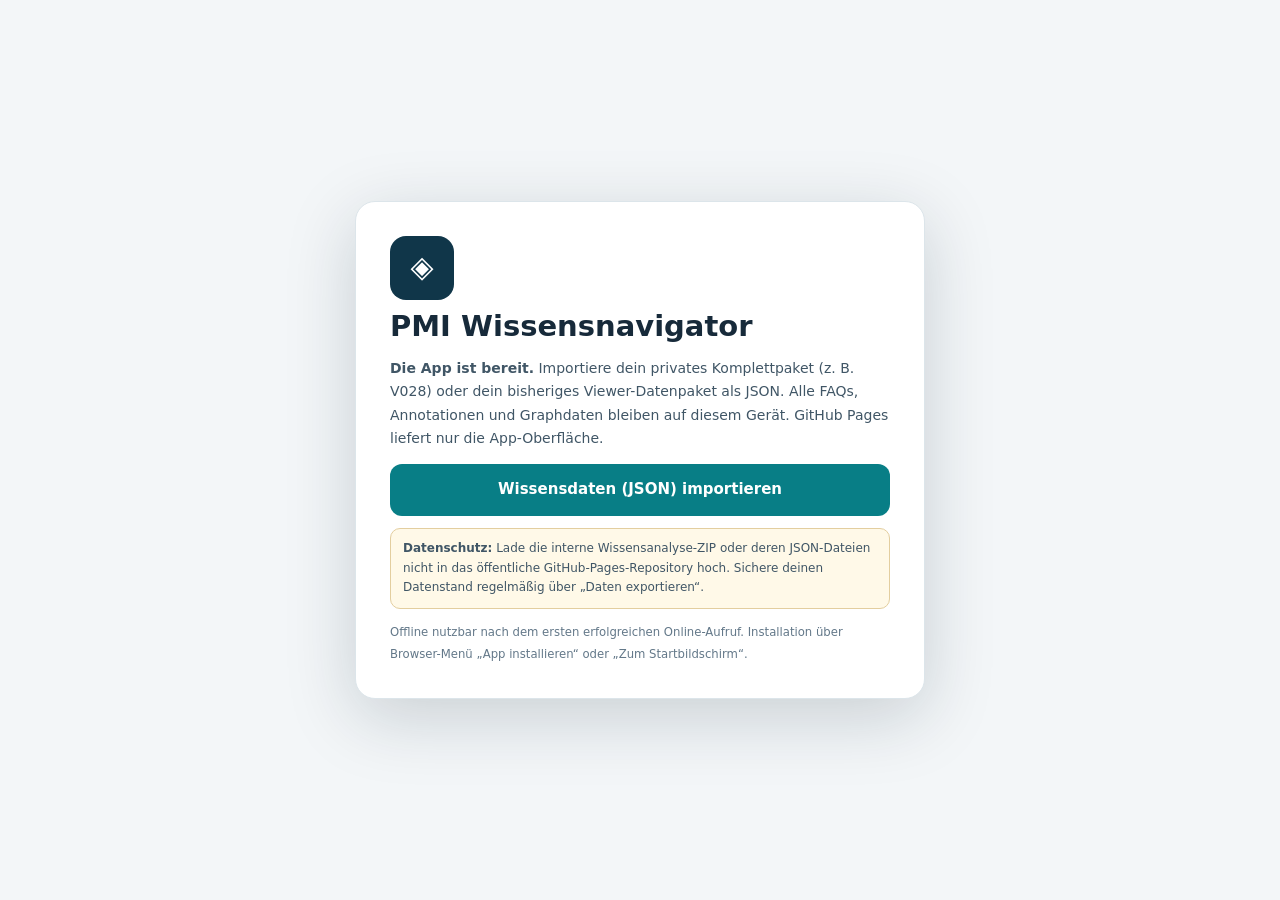
<file: index.html>
<!doctype html>
<html lang="de"><head><meta charset="utf-8"/><meta content="width=device-width,initial-scale=1" name="viewport"/><meta content="light" name="color-scheme"/><meta content="default-src 'none'; script-src 'self'; style-src 'self' 'unsafe-inline'; img-src 'self' data:; connect-src 'self'; font-src 'self' data:; manifest-src 'self'; worker-src 'self'; object-src 'none'; base-uri 'none'; form-action 'none'" http-equiv="Content-Security-Policy"/><title>PMI Wissensnavigator – PWA</title><meta name="app-build" content="pwa-flat-v029"/><link href="./viewer.css?build=031" rel="stylesheet"/><link href="./manifest.webmanifest" rel="manifest"/><link href="./icon-192.png" rel="apple-touch-icon"/><link href="./icon-192.png" rel="icon" type="image/png"/></head><body><section aria-label="Wissensdaten importieren" aria-modal="true" class="pwa-onboard" id="pwaWelcome" role="dialog"><div class="pwa-card"><div aria-hidden="true" class="pwa-appmark">◈</div><h1>PMI Wissensnavigator</h1><p><strong>Die App ist bereit.</strong> Importiere dein privates Komplettpaket (z. B. V028) oder dein bisheriges Viewer-Datenpaket als JSON. Alle FAQs, Annotationen und Graphdaten bleiben auf diesem Gerät. GitHub Pages liefert nur die App-Oberfläche.</p><button class="pwa-main-btn" id="pwaWelcomeImport" type="button">Wissensdaten (JSON) importieren</button><p class="pwa-warn"><strong>Datenschutz:</strong> Lade die interne Wissensanalyse-ZIP oder deren JSON-Dateien nicht in das öffentliche GitHub-Pages-Repository hoch. Sichere deinen Datenstand regelmäßig über „Daten exportieren“.</p><small>Offline nutzbar nach dem ersten erfolgreichen Online-Aufruf. Installation über Browser-Menü „App installieren“ oder „Zum Startbildschirm“.</small></div></section><div class="shell"><header class="top"><div class="brand"><div aria-hidden="true" class="logo">◇</div><div><strong>PMI Wissensnavigator</strong><small>FAQ · Menüs · Prozesse · Graph</small><div class="version-line"><span id="appVersionBadge" class="version-app">App V029</span><span id="dataVersionBadge">FAQ – · Prozesse –</span></div></div></div><div class="header-meta"><span class="header-tag" id="schemaTag">App V029</span><span class="header-tag" id="sourceTag">Noch keine Wissensdaten</span><span class="header-tag orange">Analyseentwurf · READ ONLY</span></div><details class="utility-menu"><summary aria-label="Werkzeuge öffnen">☰ <span>Menü</span></summary><div class="top-actions"><button class="btn darker" id="syncBtn" title="Editor-Rückexport prüfen und kontrolliert übernehmen">⇄ Editor synchronisieren</button><button class="btn darker" id="importBtn" title="Viewer-Datenpaket oder passende VV4-Annotations-Working-Source importieren">⇪ JSON importieren</button><button class="btn darker" id="exportBundle" title="Aktuellen geladenen Wissensstand als separate JSON herunterladen">⇩ Daten exportieren</button><button class="btn darker" id="exportWorkingSource" title="Reine VV4 Working Source herunterladen – Entwurf ohne Editor-Abnahme">⇩ VV4 Working Source</button><button class="btn darker" id="exportSyncAudit" title="Letzten Editor-Vergleich als JSON sichern">⇩ Sync-Prüfbericht</button><button class="btn darker" id="exportBackup" title="Viewer-Paket als Sicherheitskopie herunterladen">⇩ Backup</button><button class="btn darker" id="importExtensionBtn" title="Privates Menü-/Prozessregister lokal importieren">⇪ Menüs/Prozesse importieren</button><button class="btn darker" id="exportFullBackup" title="Wissensdaten inklusive Menü-/Prozessregistern sichern">⇩ Gesamtsicherung</button><button class="btn darker" id="exportAudit" title="Statischen Integritätsbericht herunterladen">⇩ Prüfnachweis</button><button class="btn darker" id="exportReview" title="Nur lokal vorgemerkte Prüfpunkte exportieren">Prüfpunkte ⇩</button><button class="btn darker" id="printBtn">Drucken</button><input accept=".json,application/json" class="hidden" id="fileImport" type="file"/><input accept=".json,application/json" class="hidden" id="syncImport" type="file"/><input accept=".json,application/json" class="hidden" id="fileExtension" type="file"/><div class="pwa-version-panel"><strong>Versionsübersicht</strong><p id="versionDetail">App V031 · FAQ-Daten noch nicht geladen · Prozessdaten noch nicht geladen</p><p id="releaseStatus" role="status" aria-live="polite">Online-Version noch nicht geprüft</p><button type="button" class="btn darker" id="pwaCheckVersion">Online-Version prüfen</button><button type="button" class="btn darker" id="pwaUpdateNow" hidden>Update laden</button><small>App- und Datenversion sind unabhängig. Offline kann nicht geprüft werden, ob eine neuere App veröffentlicht wurde.</small></div><small class="pwa-menu-note" id="pwaLocalStatus">Wissensdaten werden nur auf diesem Gerät gespeichert.</small><button class="pwa-sec-btn" hidden="" id="pwaInstall" type="button">App installieren</button><button class="pwa-sec-btn" id="pwaClearLocal" type="button">Lokale Wissensdaten löschen</button></div></details></header>
<div class="nav-wrap"><button class="nav-scroll nav-prev" type="button" aria-label="Vorherige Ansichten anzeigen" title="Navigationsleiste nach links">‹</button><nav aria-label="Hauptansichten, horizontal scrollbar" class="nav" id="mainNavigation"><button aria-label="FAQs" class="nav-btn active" data-view="faq" type="button"><span aria-hidden="true" class="nav-icon">▤</span><span class="nav-label">FAQs</span><span class="nav-count" id="navFaqCount">15</span></button><button aria-label="Objekte" class="nav-btn" data-view="objects" type="button"><span aria-hidden="true" class="nav-icon">▦</span><span class="nav-label">Objekte</span><span class="nav-count" id="navObjectsCount">60</span></button><button aria-label="Graph" class="nav-btn" data-view="graph" type="button"><span aria-hidden="true" class="nav-icon">◎</span><span class="nav-label">Graph</span><span class="nav-count" id="navGraphCount">118</span></button><button aria-label="Menüpunkte" class="nav-btn" data-view="menus" type="button"><span aria-hidden="true" class="nav-icon">☷</span><span class="nav-label">Menüs</span><span class="nav-count" id="navMenuCount">0</span></button><button aria-label="Teilprozesse" class="nav-btn" data-view="processes" type="button"><span aria-hidden="true" class="nav-icon">⇢</span><span class="nav-label">Prozesse</span><span class="nav-count" id="navProcessCount">0</span></button><button aria-label="Prüfung" class="nav-btn" data-view="quality" type="button"><span aria-hidden="true" class="nav-icon">◈</span><span class="nav-label">Prüfung</span></button><button aria-label="Quellen" class="nav-btn" data-view="sources" type="button"><span aria-hidden="true" class="nav-icon">▥</span><span class="nav-label">Quellen</span></button><div class="spacer"></div><span class="counter">Strg + K: Suche</span></nav><button class="nav-scroll nav-next" type="button" aria-label="Weitere Ansichten anzeigen" title="Navigationsleiste nach rechts">›</button></div>
<main class="work"><aside aria-label="Suche und Treffer" class="pane left-pane"><div class="pane-header"><h2 id="leftTitle">FAQ-Katalog</h2><div class="sub" id="leftIntro">Fachfragen durchsuchen</div></div><div class="scroll"><div class="pad"><div class="searchrow"><input aria-label="Boolesche Suche" id="query" placeholder="Suche: Begriff#weiterer Begriff" spellcheck="false"/><button id="insertAnd" title="UND (#) einfügen" type="button">#</button><button id="insertOr" title="ODER (|) einfügen" type="button">|</button><button id="clearQuery" title="Schnellsuche löschen" type="button">×</button></div><div class="row end scope-actions"><span class="counter"># UND · | ODER · \# wörtlich</span><span class="counter" id="matchCount">15 / 15 Fragen</span></div><div class="field" id="menuFilters" hidden><label for="menuGroup">Menügruppe</label><select id="menuGroup"><option value="all">Alle Gruppen</option></select><p class="counter">Statische Katalogauswertung – keine Live-Rollenprüfung.</p></div><details class="filter-disclosure" id="faqFilterPanel"><summary>Filter, Suchbereich und Sortierung</summary><div class="field"><label for="scope">Suchbereich</label><select id="scope"><option value="all">Alle Inhalte</option><option value="title">Nur Fragen</option><option value="id">Nur FAQ-ID</option><option value="user">Einfach erklärt</option><option value="tech">Technik</option><option value="review">Prüfung</option><option value="source">Quellen</option><option value="object">Objekte</option></select></div><div class="row" style="margin-top:9px"><label style="font-size:12px"><input id="exact" type="checkbox"/> Technische Zeichen exakt vergleichen</label></div><div class="field"><label for="category">Themenbereich</label><select id="category"><option value="all">Alle Bereiche</option><option value="ST">SmartTable (ST)</option><option value="VV4">VV4</option><option value="CFG">Konfiguration (CFG)</option><option value="GOV">Governance (GOV)</option></select></div><div class="field"><label for="proof">Prüfstatus</label><select id="proof"><option value="all">Alle Prüfstände</option><option value="openbrowser">Browser-Nachweis offen</option><option value="opensql">SQL-Live-Nachweis offen</option><option value="openeditor">Editor-Import offen</option><option value="unclassified">PMI-Qualität nicht klassifiziert</option><option value="reviewed">Durch Nutzer freigegeben</option></select></div><div class="field"><label for="sort">Sortierung</label><select id="sort"><option value="id">FAQ-Kennung</option><option value="title">Fragetitel</option><option value="category">Kategorie</option></select></div><div class="filterline"><div class="row end"><span class="filter-title">Erweiterte Bedingungen</span><button class="btn tiny" id="addCondition" type="button">+ Bedingung</button></div><div class="field" style="margin-top:8px"><label for="advancedJoin">Verknüpfung</label><select id="advancedJoin"><option value="all">Alle Bedingungen (UND)</option><option value="any">Eine Bedingung (ODER)</option></select></div><div id="advancedRows"></div><button class="btn" id="resetAll" style="width:100%" type="button">Alle Filter zurücksetzen</button></div><div class="notice">Keine Produktivverbindung. PMI-Abdeckung noch nicht benotet.</div><div class="error hidden" id="importError"></div></details></div><div id="processLevels" class="process-levels" role="group" aria-label="Prozessebene wählen" hidden><button class="process-level-button" type="button" data-process-level="families">Gesamtprozesse</button><button class="process-level-button" type="button" data-process-level="parts">Teilprozesse</button></div><div class="result-list" id="resultList"></div></div></aside>
<section aria-label="Wissensinhalt" class="pane mid-pane" id="detail"><div class="empty">Wissensdaten werden geöffnet …</div></section>
<aside aria-label="Quellen und Kontext" class="pane right-pane"><div class="pane-header"><h2>Kontext &amp; Nachweise</h2><div class="sub">Quellen, Objekte, Prüfgrenzen</div></div><div class="scroll pad" id="asideBody"></div></aside></main><footer class="statusbar"><span id="statusInfo">Wissensdaten werden geprüft …</span><span id="statusResult"></span><span id="loadedFile" style="margin-left:auto">Eingebetteter Wissensstand</span><span>Offline · nur lesend · nicht zur Drittweitergabe freigegeben</span></footer></div>
<dialog aria-labelledby="syncTitle" aria-modal="true" class="sync-dialog" id="syncDialog"><div class="sync-head"><h2 id="syncTitle">Editor-Rückexport prüfen</h2><small>Vergleich vor der Übernahme · keine automatische Änderung</small></div><div class="sync-body"><p class="sync-file" id="syncImportName"></p><div id="syncResult"></div></div><div class="sync-actions"><label><input id="syncApprove" type="checkbox"/><span id="syncApproveLabel">Ich möchte diese geprüfte Rückexport-Datei übernehmen.</span></label><button class="btn" id="syncExportReport" type="button">Prüfbericht speichern</button><button class="btn" id="syncCancel" type="button">Abbrechen</button><button class="btn primary" disabled="" id="syncApply" type="button">Geprüfte Daten übernehmen</button></div></dialog><div class="error hidden" id="criticalError" style="position:fixed;top:75px;right:15px;z-index:1000"></div><div aria-live="polite" class="toast hidden" id="toast" role="status"></div><script defer="True" src="./vis-network.min.js?build=031"></script><script defer="True" src="./sync-core.js?build=031"></script><script defer="True" src="./viewer.js?build=031"></script></body></html>
</file>
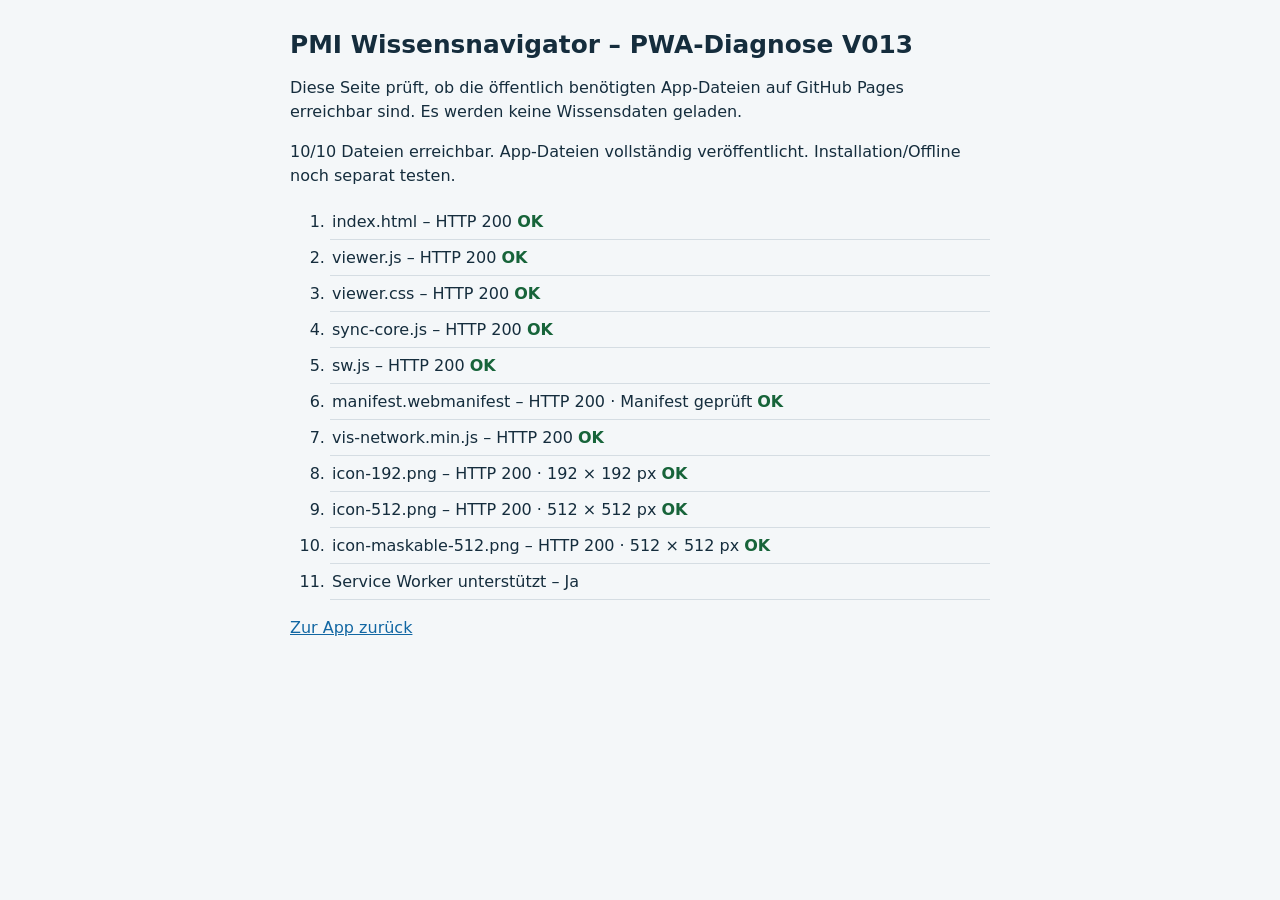
<file: diagnose.html>
<!doctype html>
<html lang="de"><head><meta charset="utf-8"><meta name="viewport" content="width=device-width,initial-scale=1"><title>PMI PWA – Diagnose V013</title><meta http-equiv="Content-Security-Policy" content="default-src 'none'; script-src 'self'; style-src 'self' 'unsafe-inline'; connect-src 'self'; img-src 'self' data:; base-uri 'none'; form-action 'none'"><style>body{font:16px system-ui,Arial,sans-serif;background:#f4f7f9;color:#152d3d;max-width:700px;margin:30px auto;padding:0 18px}h1{font-size:1.55rem}p{line-height:1.5}li{padding:8px 2px;border-bottom:1px solid #d5dde3}strong.ok{color:#17643a}strong.no{color:#ad2531}strong.pending{color:#596876}a{color:#1267a3}</style></head><body><h1>PMI Wissensnavigator – PWA-Diagnose V013</h1><p>Diese Seite prüft, ob die öffentlich benötigten App-Dateien auf GitHub Pages erreichbar sind. Es werden keine Wissensdaten geladen.</p><p id="summary">Prüfung läuft …</p><ol id="results"></ol><p><a href="./">Zur App zurück</a></p><script src="./diagnose.js" defer></script></body></html>
</file>
<file: viewer.css>
:root{--ink:#172a3a;--muted:#627789;--navy:#122b3d;--deep:#0d2333;--teal:#087e86;--teal-soft:#e1f5f3;--paper:#f3f6f8;--white:#fff;--line:#dce5ea;--warn:#9c6117;--warn-bg:#fff4df;--shadow:0 12px 36px rgba(16,45,65,.08);--r:13px}*{box-sizing:border-box}html,body{height:100%;margin:0}body{font:14px/1.55 system-ui,-apple-system,'Segoe UI',sans-serif;background:var(--paper);color:var(--ink)}button,input,select,textarea{font:inherit}button{cursor:pointer}button:disabled{opacity:.5;cursor:not-allowed}button:focus-visible,input:focus-visible,select:focus-visible,textarea:focus-visible{outline:3px solid #40b9b9;outline-offset:2px}button{border:1px solid transparent;background:none;color:inherit}a{color:var(--teal);text-decoration:none}a:hover{text-decoration:underline}kbd{font:11px monospace;border:1px solid #c6d1d9;background:#f7f9fa;padding:2px 4px;border-radius:4px}.shell{height:100%;display:flex;flex-direction:column;min-height:600px}.top{background:var(--navy);color:#eef5f6;display:flex;align-items:center;gap:18px;padding:13px 20px;min-height:74px}.brand{display:flex;align-items:center;gap:11px;min-width:245px}.logo{background:linear-gradient(140deg,#0faba8,#0a7178);width:40px;height:40px;display:grid;place-items:center;border-radius:12px;font-size:24px;font-weight:800}.brand strong{font-size:16px;letter-spacing:-.4px}.brand small{display:block;color:#bacbd4}.header-meta{display:flex;gap:7px;flex-wrap:wrap;align-items:center;flex:1}.header-tag{font-size:11px;border:1px solid #496375;border-radius:50px;padding:3px 9px;color:#cbdce3}.header-tag.orange{color:#ffd5a3;border-color:#81664e}.top-actions{display:flex;gap:7px;flex-wrap:wrap;justify-content:flex-end}.btn{border:1px solid var(--line);background:#fff;padding:8px 12px;border-radius:9px;font-weight:600;font-size:12px;white-space:nowrap}.btn:hover{border-color:#7eb9bc;background:#f6fbfb}.btn.darker{color:#e7f2f3;background:#204253;border-color:#456576}.btn.active{background:var(--teal);border-color:var(--teal);color:#fff}.btn.primary{background:var(--teal);color:#fff;border-color:var(--teal)}.btn.tiny{padding:5px 8px}.nav{display:flex;background:#fff;border-bottom:1px solid var(--line);padding:0 18px;gap:3px;align-items:center;min-height:48px;overflow-x:auto}.nav-btn{border-radius:0;border-bottom:3px solid transparent;padding:12px 17px 10px;color:#506576;font-weight:650;white-space:nowrap}.nav-btn:hover{background:#f7fafb;color:var(--ink)}.nav-btn.active{color:var(--teal);border-bottom-color:var(--teal)}.nav .spacer{flex:1}.work{display:grid;grid-template-columns:minmax(275px,330px) minmax(380px,1fr) minmax(250px,305px);gap:14px;padding:14px;overflow:hidden;flex:1;min-height:0}.pane{background:#fff;border:1px solid var(--line);border-radius:var(--r);overflow:hidden;box-shadow:var(--shadow);display:flex;flex-direction:column;min-width:0;min-height:0}.pane-header{padding:15px 16px 10px;border-bottom:1px solid var(--line)}.pane-header h2{font-size:15px;margin:0;letter-spacing:-.2px}.pane-header .sub{color:var(--muted);font-size:11px;margin-top:2px}.scroll{overflow:auto;min-height:0;flex:1;scrollbar-color:#b5c5ce transparent}.pad{padding:16px}.searchrow{display:flex;border:1px solid #cbdbe1;border-radius:10px;overflow:hidden;background:#fff}.searchrow:focus-within{outline:2px solid #48aeb2}.searchrow input{padding:11px;border:0;outline:0;min-width:0;flex:1;width:100%}.searchrow button{background:#eef4f5;padding:4px 9px;border-left:1px solid #dde8e9;font-weight:800}.field{display:flex;flex-direction:column;gap:5px;margin-top:12px}.field label,.filter-title{font-size:11px;font-weight:750;text-transform:uppercase;letter-spacing:.6px;color:#708493}.field select,.field input,.field textarea{width:100%;padding:8px 9px;border:1px solid #cbdbe1;border-radius:7px;background:#fff;color:var(--ink)}.row{display:flex;align-items:center;gap:8px;flex-wrap:wrap}.row.end{justify-content:space-between}.scope-actions{display:flex;gap:5px;align-items:center;margin-top:9px}.counter{color:var(--muted);font-size:12px}.filterline{border-top:1px solid var(--line);margin-top:15px;padding-top:13px}.filters-more{margin-top:9px}.filtergroup{border:1px solid var(--line);border-radius:9px;padding:8px;margin:9px 0;background:#fbfcfd}.filtergroup select{font-size:12px}.filteritem{display:grid;grid-template-columns:1fr 1fr auto;gap:4px;margin-top:7px}.filteritem input{grid-column:1 / span 2}.result-list{padding:4px 8px 15px}.result{width:100%;text-align:left;display:block;padding:12px 11px;border:1px solid transparent;border-bottom-color:#e7eff3;border-radius:10px;margin:3px 0;transition:background .15s}.result:hover{background:#f5faf9}.result.selected{background:var(--teal-soft);border-color:#9ddad4}.result .id{font:700 11px ui-monospace,Consolas,monospace;color:var(--teal);letter-spacing:.1px}.result h4{font-size:13px;line-height:1.43;margin:5px 0}.result .summary{font-size:11px;color:var(--muted);display:-webkit-box;-webkit-line-clamp:2;-webkit-box-orient:vertical;overflow:hidden}.badges{display:flex;gap:5px;flex-wrap:wrap;margin-top:7px}.chip{display:inline-flex;align-items:center;background:#edf3f5;color:#536a7b;border-radius:6px;padding:2px 7px;font-size:10px;font-weight:650;max-width:100%;overflow-wrap:anywhere}.chip.warn{background:var(--warn-bg);color:var(--warn)}.chip.green{background:var(--teal-soft);color:var(--teal)}.chip.key{font-family:ui-monospace,Consolas,monospace}.detail-top{background:linear-gradient(135deg,#f7fbfb,#fff);padding:20px 22px;border-bottom:1px solid var(--line)}.eyebrow{font-size:11px;letter-spacing:1px;text-transform:uppercase;font-weight:800;color:var(--teal)}.detail-top h1{margin:8px 0 8px;font-size:23px;line-height:1.28;letter-spacing:-.7px}.detail-top .caption{font-size:12px;color:var(--muted)}.tabrow{display:flex;gap:5px;padding:11px 16px 0;border-bottom:1px solid var(--line);overflow-x:auto}.tab{border-radius:8px 8px 0 0;padding:8px 11px;border:1px solid transparent;border-bottom:0;font-size:12px;font-weight:700;color:#5b7281;white-space:nowrap}.tab.active{background:var(--teal-soft);border-color:#b1dbd9;color:var(--teal)}.article{padding:18px 24px 36px;max-width:960px;margin:auto;width:100%}.callout{border-left:4px solid #e2ab58;background:#fff7e8;border-radius:8px;margin:0 0 15px;padding:10px 14px;font-size:12px;color:#75551b}.callout.info{border-left-color:var(--teal);background:#eef8f7;color:#20595b}.section-kicker{font-size:11px;color:#718794;letter-spacing:.6px;text-transform:uppercase;font-weight:800;margin-bottom:7px}.markdown{font-size:13px;line-height:1.7;overflow-wrap:anywhere}.markdown p{margin:9px 0}.markdown h1{font-size:21px}.markdown h2{font-size:18px;margin:19px 0 8px}.markdown h3{font-size:15px;margin:15px 0 5px}.markdown h4{font-size:13px;margin:13px 0 6px}.markdown ul,.markdown ol{padding-left:23px}.markdown li{margin:4px 0}.markdown pre{overflow:auto;background:#172b3b;color:#e9f3f4;padding:14px;border-radius:9px}.markdown code{background:#ebf1f4;border-radius:3px;padding:1px 4px;color:#244b60;white-space:pre-wrap;overflow-wrap:anywhere}.markdown pre code{background:none;color:inherit;padding:0;white-space:pre}.markdown table{border-collapse:collapse;width:100%;display:block;overflow-x:auto;margin:14px 0;font-size:12px}.markdown th,.markdown td{padding:8px 10px;border:1px solid #d9e3e8;text-align:left;min-width:85px;vertical-align:top}.markdown th{background:#ecf3f6}.markdown blockquote{margin:10px 0;padding:6px 14px;border-left:3px solid #91b4bb;color:#536a77}.markdown hr{border:0;border-top:1px solid #dce7eb;margin:17px 0}.aside-card{border:1px solid var(--line);border-radius:10px;padding:13px;margin:0 0 13px}.aside-card h3{font-size:12px;margin:0 0 9px}.aside-card p{font-size:12px;margin:6px 0;color:#4d6574}.aside-card .mono{font-size:11px;overflow-wrap:anywhere}.aside-list{padding:0;margin:0;list-style:none}.aside-list li{padding:7px 0;border-bottom:1px solid #edf2f4;font-size:11px}.aside-list li:last-child{border-bottom:0}.mono{font-family:ui-monospace,Consolas,monospace}.linklike{color:var(--teal);font-weight:600;padding:1px 3px;text-align:left;white-space:normal;overflow-wrap:anywhere}.linklike:hover{text-decoration:underline}.empty{padding:36px 16px;text-align:center;color:#6f8490}.empty b{display:block;color:var(--ink);margin-bottom:6px}.stats{display:grid;grid-template-columns:repeat(2,1fr);gap:9px}.stat{border:1px solid var(--line);border-radius:9px;padding:11px;background:#fafcfc}.stat b{display:block;font-size:21px;line-height:1.3;color:#1b5364}.stat small{color:var(--muted)}.status{color:#8e5612;font-weight:700}.graph-pane{padding:0;display:flex;flex-direction:column;flex:1;min-height:0}.graph-tools{padding:9px 14px;border-bottom:1px solid var(--line);display:flex;align-items:center;gap:8px;flex-wrap:wrap}.graph-tools select{padding:6px;border:1px solid #cbdbe1;border-radius:7px;background:#fff}.graph-canvas{flex:1;min-height:380px;background-image:radial-gradient(#d9e8eb 1px,transparent 1px);background-size:19px 19px}.graph-fallback{max-height:500px;overflow:auto;padding:10px}.graph-fallback .result{width:100%}.statusbar{height:34px;flex-shrink:0;background:#eaf1f3;border-top:1px solid #dae5e9;display:flex;gap:14px;align-items:center;padding:0 18px;color:#58707f;font-size:11px;white-space:nowrap;overflow:hidden}.notice{margin-top:7px;font-size:11px;color:#926219}.hidden{display:none!important}.error{background:#fff2ed;color:#953f25;border:1px solid #eac2af;border-radius:8px;padding:9px;margin:7px 0}.quality-row{padding:11px 0;border-bottom:1px solid var(--line)}.quality-row:last-child{border-bottom:0}.quality-row strong{display:block;font-size:13px}.quality-row small{color:var(--muted)}.source-line{padding:8px 0;border-bottom:1px solid #e8eef1;overflow-wrap:anywhere;font-size:11px}.toast{position:fixed;bottom:50px;right:20px;padding:12px 16px;color:white;background:#173c4b;border-radius:10px;box-shadow:var(--shadow);z-index:999;max-width:360px}.desktop-hide{display:none}@media(max-width:1170px){.work{grid-template-columns:minmax(240px,305px) 1fr}.right-pane{display:none}.top{flex-wrap:wrap;gap:9px}.header-meta{flex-basis:200px}.top-actions{margin-left:auto}}@media(max-width:710px){.shell{min-height:0}.top{padding:10px 12px}.brand{min-width:0}.brand strong{font-size:13px}.header-meta{display:none}.top-actions{width:100%;justify-content:flex-start}.top-actions .btn{padding:6px 9px}.nav{padding:0 6px;min-height:40px}.nav-btn{padding:8px 11px}.work{display:flex;flex-direction:column;overflow:auto;padding:9px;gap:8px}.left-pane{max-height:260px;flex-shrink:0}.mid-pane{min-height:500px;overflow:visible}.article{padding:15px}.detail-top{padding:15px}.detail-top h1{font-size:18px}.statusbar{height:auto;min-height:30px;padding:5px 9px;flex-wrap:wrap;white-space:normal}.right-pane{display:none}}@media print{.top,.nav,.left-pane,.right-pane,.statusbar,.tabrow,.btn{display:none!important}.work{display:block;overflow:visible;padding:0}.mid-pane{border:0;box-shadow:none}.scroll{overflow:visible}.article{max-width:none}}

.filter-disclosure{border:1px solid var(--line);border-radius:9px;padding:7px 9px;margin-top:13px}.filter-disclosure>summary{cursor:pointer;font-size:12px;font-weight:750;color:#496779;list-style-position:inside}.filter-disclosure[open]{background:#fbfcfd}.filter-disclosure[open]>summary{padding-bottom:7px;border-bottom:1px solid var(--line);margin-bottom:7px}

/* V008: smartphone-first, single-pane reading; tablet split; desktop retains triple-pane */
:root{--touch:44px}
.mobile-detailbar,.mobile-read-footer{display:none}
.utility-menu{display:flex;position:relative;align-items:center}
.utility-menu>summary{display:none;list-style:none}
.utility-menu>summary::-webkit-details-marker{display:none}
.utility-menu>.top-actions{display:flex}
.nav-icon{font-size:15px;margin-right:5px;font-weight:600}.nav-label{display:inline}.nav-count{font-size:11px;opacity:.65;margin-left:4px}
@media (min-width:720px){.utility-menu>.top-actions{display:flex!important}.utility-menu>summary{display:none!important}}
@media (min-width:720px) and (max-width:1050px){.work{grid-template-columns:minmax(260px,36%) minmax(0,1fr);gap:10px;padding:10px}.right-pane{display:none}.top{padding:10px 14px;gap:10px}.header-meta{display:none}.top-actions{gap:5px}.btn.darker{padding:7px 9px}.article{padding:18px}.detail-top{padding:16px}.graph-canvas{min-height:340px}}
@media (max-width:719px){
 html,body{height:100%;min-height:0;overscroll-behavior:none;overflow:hidden}
 body{font-size:15px;line-height:1.48}
 .shell{height:100vh;height:100dvh;min-height:0;max-height:100dvh;overflow:hidden}
 .top{order:0;flex:0 0 auto;flex-wrap:nowrap;gap:8px;min-height:57px;padding:8px 12px;position:relative;z-index:9}
 .brand{flex:1;min-width:0;gap:9px}.logo{height:36px;width:36px;font-size:20px;border-radius:10px;flex-shrink:0}
 .brand strong{font-size:14px;white-space:nowrap;letter-spacing:-.4px}.brand small{font-size:10px;white-space:nowrap}
 .header-meta{display:none}.header-tag{display:none}
 .utility-menu{flex-shrink:0;position:relative;z-index:60}
 .utility-menu>summary{display:flex;gap:5px;align-items:center;justify-content:center;cursor:pointer;min-height:44px;padding:6px 11px;font-size:12px;border-radius:9px;border:1px solid #527181;background:#244454;color:#fff;font-weight:700}
 .utility-menu>.top-actions{display:none;position:absolute;top:calc(100% + 7px);right:0;width:min(270px,calc(100vw - 24px));background:#fff;box-shadow:0 14px 45px rgba(6,34,45,.26);border:1px solid var(--line);border-radius:12px;padding:9px;gap:6px;flex-direction:column;align-items:stretch}
 .utility-menu[open]>.top-actions{display:flex}.utility-menu .btn.darker{color:var(--ink);background:#f5fafb;border-color:#d7e3e6;text-align:left;font-size:13px;min-height:44px;padding:10px 12px}
 .nav{order:3;z-index:10;display:grid;grid-template-columns:repeat(5,minmax(0,1fr));align-items:stretch;gap:0;flex:0 0 auto;width:100%;height:calc(63px + env(safe-area-inset-bottom,0px));min-height:0;padding:0 3px env(safe-area-inset-bottom,0px);overflow:hidden;background:#fff;border-top:1px solid #dde7eb;border-bottom:0;box-shadow:0 -5px 23px rgba(17,47,63,.07)}
 .nav-btn{min-width:0;display:flex;flex-direction:column;justify-content:center;align-items:center;gap:2px;min-height:58px;padding:6px 1px 5px;border:0;border-top:3px solid transparent;border-radius:0;color:#586d7a;font-weight:700;font-size:11px}
 .nav-btn.active{border-top-color:var(--teal);border-bottom-color:transparent;background:#f0f9f8;color:#0a696e}
 .nav-icon{font-size:20px;line-height:1.1;margin:0}.nav-label{line-height:1.2}.nav-count,.nav .spacer,.nav .counter{display:none}
 .work{order:2;flex:1;min-height:0;min-width:0;position:relative;overflow:hidden;display:block;padding:0;margin:0;background:#fff}
 .left-pane,.mid-pane{position:absolute;inset:0;height:100%;max-height:none;min-height:0;width:100%;max-width:100%;margin:0;padding:0;box-shadow:none;border:0;border-radius:0;overflow:hidden;background:#fff}
 .right-pane{display:none!important}
 body[data-mobile-panel="list"] .left-pane{display:flex}
 body[data-mobile-panel="list"] .mid-pane{display:none}
 body[data-mobile-panel="detail"] .left-pane{display:none}
 body[data-mobile-panel="detail"] .mid-pane{display:flex;flex-direction:column}
 .left-pane .pane-header{padding:14px 16px 9px;flex-shrink:0}.pane-header h2{font-size:17px}.pane-header .sub{font-size:12px}
 .left-pane .scroll{overflow-y:auto;min-height:0;overscroll-behavior-y:contain;scrollbar-width:thin}
 .left-pane .pad{position:sticky;top:0;z-index:3;background:#fff;padding:9px 14px 11px;border-bottom:1px solid var(--line);box-shadow:0 3px 9px rgba(17,47,63,.035)}
 .searchrow{min-height:48px;border-radius:11px}.searchrow input{min-height:46px;font-size:16px;padding:9px 12px}.searchrow button{min-width:43px;min-height:44px;padding:4px 9px;font-size:17px}
 .scope-actions{margin-top:7px;gap:5px}.scope-actions .counter:first-child{display:none}.scope-actions #matchCount{display:block;font-size:12px;font-weight:650}
 .filter-disclosure{padding:0;margin-top:7px;border:0;border-radius:0}
 .filter-disclosure>summary{display:flex;align-items:center;justify-content:center;min-height:43px;border:1px solid var(--line);border-radius:8px;background:#f3f8f9;padding:7px 12px;color:#276874;font-size:13px;list-style:none;list-style-type:none}
 .filter-disclosure>summary::before{content:'⚙';margin-right:7px;font-size:17px}
 .filter-disclosure>summary::-webkit-details-marker{display:none}
 .filter-disclosure[open]{max-height:50dvh;overflow-y:auto;padding:6px 7px;background:#f9fbfc;border:1px solid var(--line);border-radius:10px}
 .filter-disclosure[open]>summary{position:sticky;top:-6px;z-index:4;background:#e6f2f2;border:0;border-bottom:1px solid var(--line);padding:8px;margin-bottom:4px}
 .filter-disclosure .field{margin-top:10px}.field select,.field input{font-size:16px;min-height:44px;padding:8px}
 .filteritem{grid-template-columns:1fr 1fr auto;gap:7px}.filteritem button{min-width:35px}.filteritem input{grid-column:1/-1}
 .filterline .btn{min-height:42px}.filtergroup select{font-size:15px}
 .result-list{padding:5px 12px 25px}.result{min-height:62px;padding:13px 13px;margin:4px 0;border:1px solid #e2eaee;border-radius:12px;box-shadow:0 1px 2px rgba(6,34,45,.025)}
 .result .id{font-size:11px}.result h4{font-size:15px;line-height:1.42;margin:6px 0 5px}.result .summary{font-size:12px}.result .chip{font-size:10px}
 .mobile-detailbar{display:flex;flex:0 0 auto;align-items:center;justify-content:space-between;gap:6px;padding:7px 12px;border-bottom:1px solid var(--line);background:#f8fbfb;min-height:52px}
 .mobile-back,.mobile-context{display:inline-flex;justify-content:center;align-items:center;gap:5px;border:1px solid #cfdee2;border-radius:9px;min-height:43px;padding:8px 10px;background:#fff;color:#265966;font-size:12px;font-weight:750}
 .mobile-context{background:#eaf7f5;border-color:#b9d9d4}.mobile-detailbar .mobile-position{color:#69818f;font-size:11px;white-space:nowrap}
 .detail-top{padding:15px 17px 12px;flex:0 0 auto}.detail-top h1{font-size:20px;line-height:1.33;margin:5px 0 7px}.detail-top .caption{font-size:11px;line-height:1.5}.detail-top .eyebrow{font-size:10px}
 .tabrow{display:grid;grid-template-columns:repeat(4,minmax(0,1fr));padding:0 8px;gap:0;overflow:hidden;flex:0 0 auto;background:#fff;border-bottom:1px solid var(--line)}
 .tab{min-height:49px;white-space:normal;line-height:1.22;font-size:12px;padding:9px 3px;border-radius:0;border:0;border-bottom:3px solid transparent;text-align:center}
 .tab.active{border:0;border-bottom:3px solid var(--teal);background:#eef8f7}
 .mid-pane>.scroll{overflow-y:auto;flex:1;min-height:0;overscroll-behavior-y:contain}
 .article{padding:18px 18px 36px;max-width:100%;margin:0}.markdown{font-size:15px;line-height:1.7}.markdown h2{font-size:18px}.markdown h3{font-size:16px}.markdown pre{font-size:12px;max-width:100%;overflow:auto}.markdown table{font-size:12px}.section-kicker{font-size:11px}.callout{font-size:12px;line-height:1.45;padding:10px 12px}
 .quality-row strong{font-size:14px}.aside-card p{font-size:13px}.chip{font-size:11px}
 .mobile-read-footer{display:flex;align-items:stretch;justify-content:space-between;gap:12px;border-top:1px solid var(--line);padding:14px 0 4px}
 .mobile-read-footer button{min-height:44px;flex:1;padding:8px;border:1px solid var(--line);border-radius:8px;font-size:13px;font-weight:650;background:#f4fafa}
 .mobile-read-footer button:disabled{opacity:.45}
 .graph-pane{height:100%;min-height:0;overflow:hidden}.graph-tools{gap:6px;padding:9px 10px;flex-shrink:0;overflow-y:auto;max-height:175px}.graph-tools select,.graph-tools .btn{font-size:13px;min-height:42px;padding:7px}.graph-tools label{font-size:12px}.graph-focus-legacy{display:none!important}.graph-tools input[type=checkbox]{min-width:20px;min-height:20px}
 .graph-canvas{min-height:160px;flex:1;touch-action:none}.graph-fallback{max-height:none;flex:1;min-height:0;overflow:auto}.graph-fallback .result{min-height:54px}
 .statusbar{display:none}.toast{bottom:calc(77px + env(safe-area-inset-bottom,0px));right:10px;left:10px;max-width:none;font-size:13px}
 .stats{grid-template-columns:repeat(2,minmax(0,1fr))}.stat b{font-size:19px}
}
@media(max-width:350px){.brand small{font-size:9px}.brand strong{font-size:12px}.nav-label{font-size:10px}.detail-top h1{font-size:18px}.mobile-detailbar .mobile-position{display:none}}
@media(prefers-reduced-motion:reduce){*,*::before,*::after{scroll-behavior:auto!important;transition-duration:.01ms!important;animation-duration:.01ms!important}}

/* V009: menu-only actions, keep mobile-first layouts from V008 */
@media(max-width:719px){.utility-menu>.top-actions{max-height:min(78dvh,570px);overflow-y:auto;overscroll-behavior:contain}}

/* V011: modal sync-preview - responsive, keyboard accessible, read-only until explicit approval. */
.sync-dialog{padding:0;border:1px solid #bdd6d8;border-radius:17px;width:min(94vw,790px);max-height:min(89dvh,860px);box-shadow:0 22px 75px rgba(10,35,47,.24);color:var(--ink);background:#fff}
.sync-dialog::backdrop{background:rgba(5,25,39,.58)}.sync-head{background:var(--navy);color:#f4fbff;padding:15px 20px}.sync-head h2{margin:0;font-size:18px}.sync-head small{color:#c9dce5}.sync-body{padding:15px 20px;overflow:auto;max-height:calc(89dvh - 205px);font-size:13px}.sync-state{padding:11px;border-radius:8px;font-weight:750;margin:8px 0}.sync-ready{background:#e1f5f3;color:#176a61}.sync-review{background:#fff4dc;color:#80540f}.sync-blocked{background:#fce7e8;color:#9a1b29}.sync-metrics{display:grid;grid-template-columns:repeat(5,minmax(0,1fr));gap:6px;margin:13px 0}.sync-metrics>div{background:#f2f7f9;border-radius:8px;padding:9px 5px;text-align:center}.sync-metrics b{font-size:18px;display:block}.sync-metrics small{display:block;font-size:10px;color:#617785}.sync-file,.sync-small{font-size:11px;overflow-wrap:anywhere;color:var(--muted)}.sync-group{padding:12px;background:#f8fafb;border-radius:9px;margin:11px 0}.sync-group h3{font-size:13px;margin:0 0 6px}.sync-group ul{margin:0;padding-left:20px;font-size:12px;overflow-wrap:anywhere}.sync-group.bad{border-left:3px solid #bb3a46}.sync-group.review{border-left:3px solid #c18d35}.sync-group.note{border-left:3px solid #468e9b}.sync-actions{display:flex;gap:8px;flex-wrap:wrap;padding:12px 17px;border-top:1px solid var(--line);background:#f9fbfc;align-items:center}.sync-actions label{display:flex;align-items:center;gap:7px;flex:1 1 100%;font-size:12px}.sync-actions input{min-width:20px;min-height:20px}.sync-actions button{min-height:42px}.sync-actions .btn.primary{margin-left:auto}
@media(max-width:719px){.sync-dialog{width:100vw;max-width:100vw;max-height:96dvh;height:96dvh;border-radius:14px 14px 0 0;margin:auto 0 0}.sync-body{max-height:calc(96dvh - 236px);padding:14px}.sync-head{padding:13px 16px}.sync-metrics{grid-template-columns:repeat(3,1fr)}.sync-actions{padding:12px}.sync-actions .btn{flex:1;white-space:normal}}

/* V012 PWA Onboarding: mobile first, no knowledge included in publicly deployable shell. */
.pwa-onboard[hidden]{display:none!important}.pwa-onboard{position:fixed;inset:0;z-index:2000;background:#f3f6f8;display:flex;align-items:center;justify-content:center;padding:18px;overflow-y:auto}.pwa-card{width:min(570px,100%);background:white;box-shadow:0 18px 70px rgba(13,35,51,.18);border:1px solid #dce5ea;border-radius:20px;padding:clamp(20px,5vw,34px);color:#172a3a}.pwa-card h1{font-size:clamp(21px,5vw,29px);line-height:1.2;margin:9px 0}.pwa-card p{line-height:1.65;color:#405666}.pwa-appmark{width:64px;height:64px;border-radius:16px;background:#103649;color:white;display:grid;place-items:center;font-size:30px;font-weight:800}.pwa-main-btn{border:0;background:#087e86;color:white;min-height:52px;border-radius:12px;padding:12px 20px;font-weight:700;width:100%;font-size:15px}.pwa-main-btn:focus-visible{outline:3px solid #40b9b9}.pwa-warn{border:1px solid #e3ce9f;background:#fff9e8;border-radius:10px;padding:10px 12px;font-size:12px;color:#6f541f}.pwa-card small{color:#637889}.pwa-menu-note{font-size:11px;color:#a9c8c9;display:block;margin:5px 0}.pwa-sec-btn{width:100%;padding:8px 11px;text-align:left;background:#204253;color:white;border:1px solid #496375;border-radius:7px;margin-top:5px}#pwaInstall[hidden]{display:none!important}


/* V023: mobile-first menus and process cards. Existing FAQ/graph layout retained. */
.nav{overflow-x:auto;overscroll-behavior-x:contain;scrollbar-width:thin}
.nav-btn{flex-shrink:0}
.ext-article .ext-ref{display:block;width:100%;text-align:left;border:1px solid #cfdee5;border-radius:9px;background:#f5fafc;color:#1d5364;padding:11px 12px;margin:7px 0;line-height:1.35;cursor:pointer;min-height:44px}
.ext-article .ext-ref:hover,.ext-article .ext-ref:focus-visible{background:#eaf4f8;outline:2px solid #569aaa;outline-offset:1px}
.ext-article .ext-code{display:block;white-space:pre-wrap;overflow-wrap:anywhere;padding:12px;background:#f5f7f9;border:1px solid #dce5e9;border-radius:8px}
.ext-article .ext-proof{display:flex;flex-direction:column;gap:3px;background:#f6f8fa;padding:10px;border-radius:8px;margin:7px 0;overflow-wrap:anywhere}
.ext-article .ext-proof small,.ext-article .ext-muted{font-size:12px;color:#697983}
.ext-article .ext-steps{padding-left:26px;display:grid;gap:18px}
.ext-article .ext-steps>li{border-bottom:1px solid #e2ebf0;padding-bottom:14px}
.ext-article .ext-steps h3{font-size:15px;margin:0 0 8px}
.ext-article .ext-links{display:grid;gap:3px}
.ext-view #menuFilters{padding:10px 0}
.ext-view .aside-card code{overflow-wrap:anywhere}
@media(max-width:719px){.nav{gap:0;padding:2px 4px}.nav-btn{min-width:72px;padding:7px 10px}.nav-btn .nav-icon{font-size:18px}.ext-article{padding-bottom:72px}.ext-article .ext-ref{font-size:14px}}


/* V024 – Navigation in jeder Ausrichtung erreichbar; keine Desktop-Toolbar-Kollision. */
.nav-wrap{display:contents}
.nav-scroll{display:none}
.top{position:relative;z-index:100;min-width:0}
.brand{flex:0 1 auto;min-width:0}
.utility-menu{flex:0 0 auto;margin-left:auto;z-index:105}
.utility-menu>summary,.utility-menu>summary:not([hidden]){display:flex!important;align-items:center;justify-content:center;min-height:44px;padding:8px 14px;gap:6px;cursor:pointer;list-style:none;background:#244454;color:#fff;border:1px solid #527181;border-radius:10px;font-weight:700}
.utility-menu>.top-actions{display:none!important;position:absolute;z-index:110;top:calc(100% + 8px);right:0;width:min(335px,calc(100vw - 20px));max-height:min(78dvh,620px);overflow-y:auto;overscroll-behavior:contain;box-shadow:0 18px 50px rgba(8,36,51,.25);border:1px solid #d4e3e8;border-radius:12px;padding:10px;background:#fff;flex-direction:column;align-items:stretch;gap:6px;flex-wrap:nowrap}
.utility-menu[open]>.top-actions{display:flex!important}
.utility-menu .btn.darker{background:#f4f9fa;color:#173b4a;border-color:#d4e3e8;text-align:left;white-space:normal;min-height:42px}
.utility-menu .pwa-menu-note{color:#566d79;padding:7px 3px}
.utility-menu .pwa-sec-btn{color:#244454;background:#eff6f8;border-color:#d3e2e8}
.utility-menu #pwaClearLocal{color:#813b3e;background:#fff3f2}
@media(min-width:720px){.utility-menu>.top-actions{display:none!important}.utility-menu>summary{display:flex!important}.top{gap:12px}.nav{max-width:100%;scrollbar-width:thin}}
@media(max-width:719px){
 .nav-wrap{order:3;display:flex;flex:0 0 auto;align-items:stretch;width:100%;height:calc(65px + env(safe-area-inset-bottom,0px));background:#fff;min-width:0;border-top:1px solid #dde7eb}
 .nav{order:0;display:flex;flex:1 1 auto;min-width:0;width:auto;height:100%;padding:0 2px env(safe-area-inset-bottom,0px);gap:0;overflow-x:auto;overflow-y:hidden;overscroll-behavior-x:contain;scrollbar-width:none;-webkit-overflow-scrolling:touch;touch-action:pan-x;scroll-snap-type:x proximity;box-shadow:none;border:0}
 .nav::-webkit-scrollbar{display:none}
 .nav-btn{flex:0 0 84px;min-width:84px;width:84px;max-width:84px;scroll-snap-align:nearest;padding:5px 2px;min-height:60px}
 .nav-scroll{display:flex;align-items:center;justify-content:center;flex:0 0 25px;width:25px;color:#286574;background:#eef6f7;font-size:25px;border:0;border-radius:0;padding:0;z-index:3}
 .nav-scroll:disabled{opacity:.28}
 .nav-next{border-left:1px solid #dce6ea}.nav-prev{border-right:1px solid #dce6ea}
 .nav .spacer,.nav .counter{display:none}
 .nav-btn .nav-label{font-size:11px}
 .utility-menu>.top-actions{max-height:min(76dvh,540px)}
}
@media(min-width:720px) and (max-width:1100px){.top{padding:10px 13px}.brand{flex-shrink:1}.header-meta{display:none}.utility-menu{margin-left:auto}}
/* V024 – graph layout controls, process-graph visibility and compact mobile toolbar. */
.graph-status{font-size:11px;color:#5b7180;padding:5px 13px;border-bottom:1px solid #deeaed;background:#f6fafb;flex-shrink:0}
.graph-tools .graph-field{display:flex;flex-direction:column;gap:1px;font-size:11px;color:#526d7a;font-weight:700;min-width:115px;flex:1 1 115px}
.graph-tools .graph-field select{width:100%;font-weight:500}
.graph-tools .graph-field[hidden]{display:none}
.graph-tools .graph-check{display:inline-flex;align-items:center;gap:5px;font-size:12px}
@media(max-width:719px){.graph-tools{max-height:225px;gap:7px;overflow-y:auto}.graph-tools .graph-field{min-width:calc(50% - 8px);flex:1 1 calc(50% - 8px)}.graph-tools .graph-field select{font-size:14px;min-height:39px;padding:4px}.graph-tools .btn{min-height:39px}.graph-canvas{min-height:160px}}

/* Versteckte Auswahlfelder und PWA-Steuerelemente müssen unabhängig vom Layout verborgen bleiben. */
[hidden]{display:none!important}

/* V025 – Gruppennavigation und horizontal schwenkbare, barrierearme Swimlanes */
.graph-swimlanes{flex:1;min-height:250px;min-width:0;display:flex;flex-direction:column;overflow:hidden;background:#fff}
.lane-notice{background:#f3faf9;color:#355e67;border-bottom:1px solid #d6e9e7;font-size:12px;line-height:1.5;padding:11px 14px}
.lane-scroll{overflow:auto;flex:1;min-height:180px;min-width:0;overscroll-behavior-x:contain;scrollbar-color:#8cb4b9 #eff5f6}
.lane-scroll:focus-visible{outline:3px solid #128b93;outline-offset:-3px}
.lane-grid{display:grid;grid-template-columns:158px repeat(var(--step-count),minmax(194px,220px));grid-auto-rows:minmax(48px,auto);width:max-content;min-width:100%;padding-bottom:14px;background:repeating-linear-gradient(to right,#fff 0,#fff 218px,#f5f8f9 220px)}
.lane-corner,.lane-stephead{background:#eaf3f4;color:#345d66;font-weight:750;font-size:12px;display:flex;align-items:center;padding:11px;border-bottom:1px solid #d4e4e6}
.lane-corner,.lane-label{position:sticky;left:0;z-index:2;box-shadow:2px 0 6px #b8cbd044}
.lane-corner{z-index:3}
.lane-stephead{justify-content:center}
.lane-label{font-weight:750;font-size:12px;line-height:1.4;color:#1b5060;background:#ecf5f5;border-right:1px solid #c8dfe1;border-bottom:1px solid #d8e7e9;padding:12px 10px;display:flex;align-items:center;overflow-wrap:anywhere}
.lane-cell{padding:8px 6px;min-height:126px;border-bottom:1px solid #e0e9ed;display:flex;align-items:stretch}
.lane-card{width:100%;height:100%;background:#f2faf8;border:1px solid #80beb5;border-radius:9px;text-align:left;padding:11px;display:flex;flex-direction:column;gap:7px;color:#183a43;overflow-wrap:anywhere;box-shadow:0 2px 5px #29485414}
.lane-card:hover,.lane-card:focus-visible{background:#e1f4ee;border-color:#157f85;outline-offset:2px}
.lane-card .lane-number{font-size:11px;color:#126d76;font-weight:850}
.lane-card strong{font-size:12px;line-height:1.35}
.lane-card small{font-size:10px;color:#617981;line-height:1.3;margin-top:auto}
.lane-foot{font-size:11px;color:#587481;padding:10px 14px;border-top:1px solid #e4edef}
.lane-target{outline:3px solid #28a3a1;outline-offset:3px;border-radius:8px;transition:outline .2s}
@media(max-width:719px){.lane-grid{grid-template-columns:116px repeat(var(--step-count),minmax(172px,195px))}.lane-corner,.lane-label{font-size:11px;padding:8px}.lane-cell{min-height:125px}.lane-notice{font-size:11px;padding:9px}.graph-swimlanes{min-height:180px}.lane-foot{font-size:10px;padding:7px}}

/* V027: lesbare Prüfpfad-Details auf Smartphones; Inhalt bleibt lokal und redaktionell. */
.decision-inspector{background:#fbfcfa;border-top:1px solid #cadbd8;padding:12px 16px;max-height:42%;min-height:74px;overflow:auto;font-size:12px;line-height:1.5;flex:0 0 auto}
.decision-inspector p{margin:5px 0;overflow-wrap:anywhere}.decision-inspector .decision-title{display:block;font-size:14px;color:#204f59}
.decision-inspector .decision-note{font-size:11px;color:#5e7782}.decision-path{margin:8px 0;background:white;border:1px solid #d6e5e4;border-radius:9px;padding:8px 10px}
.decision-path b{color:#275c5d}.decision-path button{margin-top:6px;min-height:36px;white-space:normal}
@media(max-width:719px){.decision-inspector{max-height:42%;padding:10px;line-height:1.45}.decision-path{padding:9px}.graph-field#graphDecisionField{min-width:calc(100% - 8px)}}

/* V029: getrennte, immer sichtbare App- und Datenversion. */
.version-line{display:flex;align-items:center;gap:7px;flex-wrap:wrap;margin-top:3px;font-size:11px;color:#c6e0e5;line-height:1.35}
.version-app{display:inline-flex;align-items:center;background:#157b81;color:#fff;font-weight:800;border:1px solid #4ca4a7;border-radius:6px;padding:2px 7px;white-space:nowrap}
#dataVersionBadge{color:#d9e5eb;font-size:11px}
.pwa-version-panel{margin:12px 0 7px;border:1px solid #5f7c8b;border-radius:9px;background:#173a4c;padding:10px;color:#f1fafb;font-size:12px;line-height:1.5}
.pwa-version-panel strong{display:block;margin-bottom:5px}.pwa-version-panel p{margin:4px 0;color:#deebed;overflow-wrap:anywhere}.pwa-version-panel small{display:block;margin-top:7px;color:#a9c7d1;font-size:11px}
.pwa-version-panel .btn{font-size:12px;min-height:40px;padding:8px;margin:5px 5px 0 0;border:1px solid #6e9aa4}
#releaseStatus[data-state="newer"]{color:#ffe8b5;font-weight:750}#releaseStatus[data-state="current"]{color:#a9edcb}
.semantic-legend{display:flex;gap:9px;flex-wrap:wrap;align-items:center;background:#f7fafb;padding:7px 11px;border-bottom:1px solid #d9e6e9;font-size:11px;color:#405b66}
.semantic-legend[hidden]{display:none!important}.semantic-legend span{display:flex;align-items:center;gap:5px;white-space:nowrap}.semantic-legend i{display:inline-block;width:11px;height:11px;border:1px solid #aaa;border-radius:3px}
.semantic-legend .sem-gate{background:#fff1d9;border-color:#c48b3a}.semantic-legend .sem-axis{background:#dff1fc;border-color:#488fb4}.semantic-legend .sem-choice{background:#e1f5ec;border-color:#419477}.semantic-legend .sem-priority{background:#efebfc;border-color:#8a73c1}
.semantic-legend small{flex-basis:100%;color:#58727e;font-size:10px}
@media(max-width:719px){.brand{align-items:flex-start}.brand .version-line{font-size:10px;gap:4px}#dataVersionBadge{font-size:10px}.semantic-legend{gap:6px;padding:6px 9px;font-size:10px}.semantic-legend i{width:10px;height:10px}}

/* V031: mobile-first Gesamtablauf → Teilprozess navigation */
.process-levels{display:flex;flex-wrap:wrap;gap:6px;padding:9px 12px;border-bottom:1px solid #dbe8e9;background:#f3f8f9}
.process-level-button{flex:1 1 120px;border:1px solid #c8dadd;background:#fff;border-radius:8px;min-height:40px;font-size:12px;font-weight:750;color:#3c6570;padding:8px}
.process-level-button.active{color:#0b6570;background:#dff1ef;border-color:#64b2af}
.family-connection{border-left:3px dashed #80a8b1;padding:7px 10px;margin:6px 0;background:#f6f9fa;font-size:12px;overflow-wrap:anywhere}
.family-connection small{display:block;color:#667b82;margin-top:4px}
@media(max-width:719px){.process-levels{padding:6px 8px}.process-level-button{font-size:11px;min-height:42px}}
</file>
